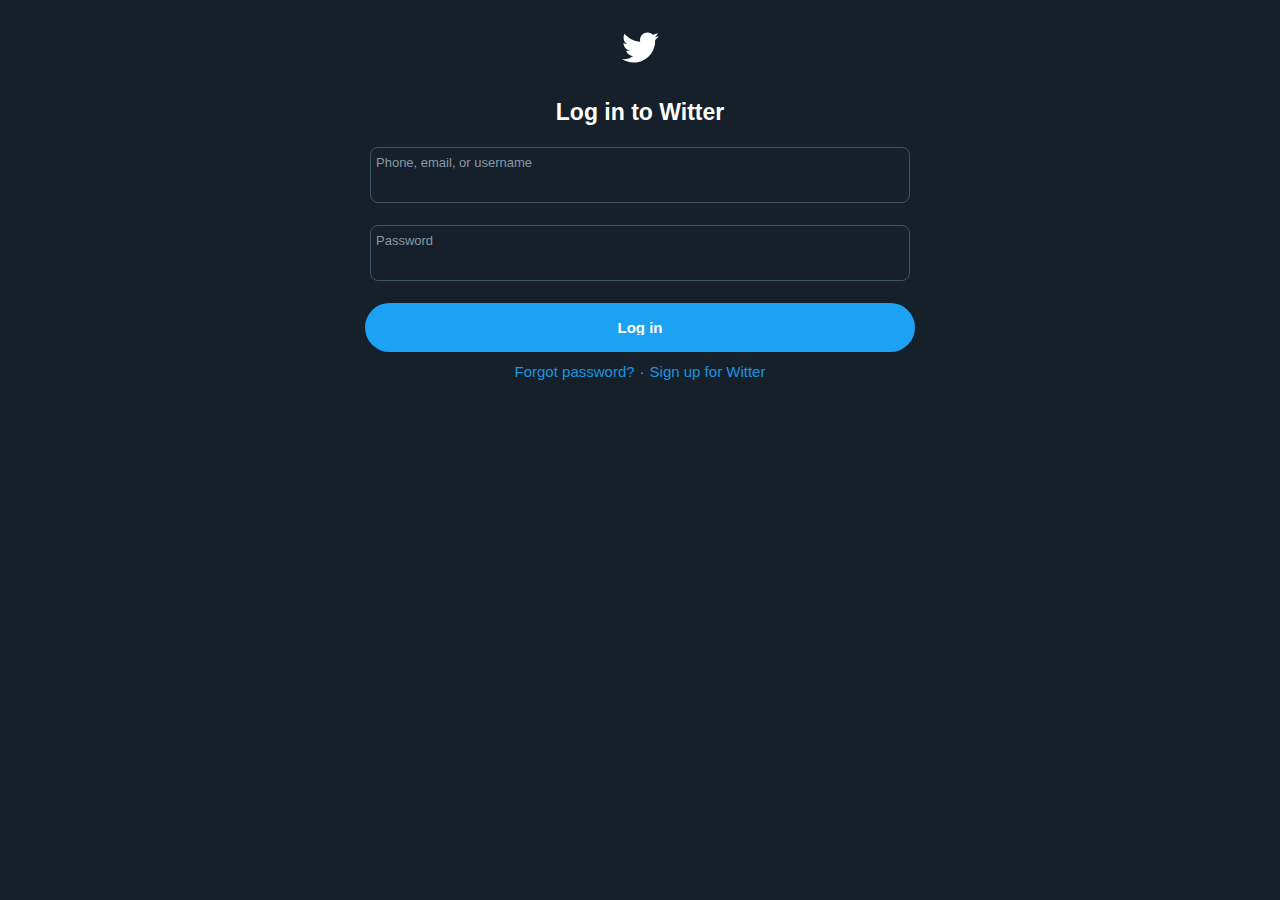
<file: witter.html>
<!DOCTYPE html>
<html>
    <head>
        <link rel="stylesheet" href="witter.css">
    </head>
    <body style="background-color: rgb(21, 32, 43); scrollbar-color: rgb(107, 125, 140) rgb(25, 39, 52);">
        <div id="react-root" style="height:100%;display:flex;"><div class="css-1dbjc4n r-13awgt0 r-12vffkv"><div class="css-1dbjc4n r-13awgt0 r-12vffkv"><div id="layers" class="r-1d2f490 r-u8s1d r-zchlnj r-ipm5af" style="z-index: 1;"><div class="css-1dbjc4n r-aqfbo4 r-1p0dtai r-1d2f490 r-12vffkv r-1xcajam r-zchlnj"><div class="css-1dbjc4n r-12vffkv"><div class="css-1dbjc4n r-12vffkv"><div class="css-1dbjc4n"></div></div></div></div></div><div class="css-1dbjc4n r-13qz1uu r-417010" style="min-height: 531px;" aria-hidden="false"><main role="main" class="css-1dbjc4n r-16y2uox r-1wbh5a2"><div class="css-1dbjc4n r-150rngu r-16y2uox r-1wbh5a2"><div class="css-1dbjc4n r-1jgb5lz r-1x0uki6 r-1ye8kvj r-1j3t67a r-13qz1uu"><svg viewBox="0 0 24 24" class="r-jwli3a r-4qtqp9 r-yyyyoo r-j66t93 r-dnmrzs r-bnwqim r-1plcrui r-lrvibr"><g><path d="M23.643 4.937c-.835.37-1.732.62-2.675.733.962-.576 1.7-1.49 2.048-2.578-.9.534-1.897.922-2.958 1.13-.85-.904-2.06-1.47-3.4-1.47-2.572 0-4.658 2.086-4.658 4.66 0 .364.042.718.12 1.06-3.873-.195-7.304-2.05-9.602-4.868-.4.69-.63 1.49-.63 2.342 0 1.616.823 3.043 2.072 3.878-.764-.025-1.482-.234-2.11-.583v.06c0 2.257 1.605 4.14 3.737 4.568-.392.106-.803.162-1.227.162-.3 0-.593-.028-.877-.082.593 1.85 2.313 3.198 4.352 3.234-1.595 1.25-3.604 1.995-5.786 1.995-.376 0-.747-.022-1.112-.065 2.062 1.323 4.51 2.093 7.14 2.093 8.57 0 13.255-7.098 13.255-13.254 0-.2-.005-.402-.014-.602.91-.658 1.7-1.477 2.323-2.41z"></path></g></svg><h1 dir="auto" role="heading" class="css-4rbku5 css-901oao r-jwli3a r-1qd0xha r-1blvdjr r-b88u0q r-ad9z0x r-15d164r r-mvpalk r-6ity3w r-bcqeeo r-q4m81j r-qvutc0"><span class="css-901oao css-16my406 r-1qd0xha r-ad9z0x r-bcqeeo r-qvutc0">Log in to Witter</span></h1><div class="css-1dbjc4n r-13qz1uu"><form action="/sessions" method="post" novalidate=""><div class="css-1dbjc4n"><input name="redirect_after_login" type="hidden" value="/"><input name="remember_me" type="hidden" value="1"><input name="authenticity_token" type="hidden" value="5d0400003e6e11eb8d6c93a7ae24d182"><input name="wfa" type="hidden" value="1"><input autocomplete="off" name="ui_metrics" type="hidden" value="{&quot;rf&quot;:{&quot;ace7d310e355f28c5773f7ccdb5c05b450ad9df535f90c29d081e0c01f1ebf90&quot;:-2,&quot;aac7aa48ca3d018a0ca350d41642a49acc9da14e26ded8514375d296bc9b53d7&quot;:-71,&quot;a20c3f8e5bf75d1dc6a7be409efe63a2e07ff500e620e1b165a28dfdde4a8ddf&quot;:-94,&quot;aae88c2cad3e68e5747e4970d07f355c21c911b33c58041ce967b0224a98a4bb&quot;:1},&quot;s&quot;:&quot;[base64]&quot;}"><div class="css-1dbjc4n r-1j3t67a r-1w50u8q"><label class="css-1dbjc4n r-wrkyx5 r-1xfd6ze r-rs99b7 r-18u37iz"><div class="css-1dbjc4n r-16y2uox r-1wbh5a2"><div class="css-1dbjc4n r-18u37iz r-1wtj0ep"><div dir="auto" class="css-901oao css-bfa6kz r-111h2gw r-1qd0xha r-n6v787 r-16dba41 r-1sf4r6n r-bcqeeo r-ou255f r-glunga r-qvutc0"><span class="css-901oao css-16my406 r-1qd0xha r-ad9z0x r-bcqeeo r-qvutc0">Phone, email, or username</span></div></div><div class="css-1dbjc4n r-18u37iz r-16y2uox r-1wbh5a2 r-1udh08x"><div dir="auto" class="css-901oao r-1awozwy r-k200y r-jwli3a r-6koalj r-1qd0xha r-1b6yd1w r-16dba41 r-ad9z0x r-bcqeeo r-13qz1uu r-qvutc0"><input autocapitalize="none" autocomplete="on" autocorrect="off" name="session[username_or_email]" spellcheck="false" type="text" dir="auto" data-focusable="true" class="r-30o5oe r-1niwhzg r-17gur6a r-1yadl64 r-deolkf r-homxoj r-poiln3 r-7cikom r-1ny4l3l r-1inuy60 r-ou255f r-vmopo1 r-1w50u8q r-1dz5y72 r-fdjqy7 r-13qz1uu" value=""></div></div></div></label><div class="css-1dbjc4n r-18u37iz r-ou255f"><div class="css-1dbjc4n r-13awgt0 r-eqz5dr r-1ah4tor r-vmopo1"></div></div></div><div class="css-1dbjc4n r-1j3t67a r-1w50u8q"><label class="css-1dbjc4n r-wrkyx5 r-1xfd6ze r-rs99b7 r-18u37iz"><div class="css-1dbjc4n r-16y2uox r-1wbh5a2"><div class="css-1dbjc4n r-18u37iz r-1wtj0ep"><div dir="auto" class="css-901oao css-bfa6kz r-111h2gw r-1qd0xha r-n6v787 r-16dba41 r-1sf4r6n r-bcqeeo r-ou255f r-glunga r-qvutc0"><span class="css-901oao css-16my406 r-1qd0xha r-ad9z0x r-bcqeeo r-qvutc0">Password</span></div></div><div class="css-1dbjc4n r-18u37iz r-16y2uox r-1wbh5a2 r-1udh08x"><div dir="auto" class="css-901oao r-1awozwy r-k200y r-jwli3a r-6koalj r-1qd0xha r-1b6yd1w r-16dba41 r-ad9z0x r-bcqeeo r-13qz1uu r-qvutc0"><input autocapitalize="none" autocomplete="on" autocorrect="off" name="session[password]" spellcheck="false" type="password" dir="auto" data-focusable="true" class="r-30o5oe r-1niwhzg r-17gur6a r-1yadl64 r-deolkf r-homxoj r-poiln3 r-7cikom r-1ny4l3l r-1inuy60 r-ou255f r-vmopo1 r-1w50u8q r-1dz5y72 r-fdjqy7 r-13qz1uu" value=""></div></div></div></label><div class="css-1dbjc4n r-18u37iz r-ou255f"><div class="css-1dbjc4n r-13awgt0 r-eqz5dr r-1ah4tor r-vmopo1"></div></div></div><div class="css-1dbjc4n"><div role="button" class="css-18t94o4 css-1dbjc4n r-urgr8i r-42olwf r-sdzlij r-1phboty r-rs99b7 r-1w2pmg r-vlx1xi r-zg41ew r-1jayybb r-17bavie r-1ny4l3l r-15bsvpr r-o7ynqc r-6416eg r-lrvibr" data-testid="LoginForm_Login_Button" data-focusable="true" tabindex="0"><div dir="auto" class="css-901oao r-1awozwy r-jwli3a r-6koalj r-18u37iz r-16y2uox r-1qd0xha r-a023e6 r-b88u0q r-1777fci r-eljoum r-dnmrzs r-bcqeeo r-q4m81j r-qvutc0"><span class="css-901oao css-16my406 css-bfa6kz r-1qd0xha r-ad9z0x r-bcqeeo r-qvutc0"><span class="css-901oao css-16my406 r-1qd0xha r-ad9z0x r-bcqeeo r-qvutc0">Log in</span></span></div></div></div></div></form></div><div dir="auto" class="css-901oao r-jwli3a r-1qd0xha r-a023e6 r-16dba41 r-ad9z0x r-1x0uki6 r-bcqeeo r-q4m81j r-qvutc0"><div class="css-1dbjc4n r-1d09ksm r-xoduu5 r-18u37iz r-1wbh5a2"><a href="https://twitter.com/account/begin_password_reset" role="link" data-focusable="true" class="css-4rbku5 css-18t94o4 css-901oao css-16my406 r-1n1174f r-1loqt21 r-1qd0xha r-ad9z0x r-bcqeeo r-qvutc0"><span class="css-901oao css-16my406 r-1qd0xha r-ad9z0x r-bcqeeo r-qvutc0">Forgot password?</span></a><span aria-hidden="true" class="css-901oao css-16my406 r-111h2gw r-1q142lx r-1qd0xha r-ad9z0x r-bcqeeo r-ou255f r-qvutc0"><span class="css-901oao css-16my406 r-1qd0xha r-ad9z0x r-bcqeeo r-qvutc0">·</span></span><a href="/i/flow/signup" role="link" data-focusable="true" class="css-4rbku5 css-18t94o4 css-901oao css-16my406 r-1n1174f r-1loqt21 r-1qd0xha r-ad9z0x r-bcqeeo r-qvutc0"><span class="css-901oao css-16my406 r-1qd0xha r-ad9z0x r-bcqeeo r-qvutc0">Sign up for Witter</span></a></div></div></div></div></main></div></div></div></div>
    </body>
</html>
</file>
<file: witter.css>
.r-12vffkv {
    pointer-events: none !important;
}

.r-13awgt0 {
    flex: 1 1 0%;
}

.css-1dbjc4n {
    -ms-flex-align: stretch;
    -ms-flex-direction: column;
    -ms-flex-negative: 0;
    -ms-flex-preferred-size: auto;
    -webkit-align-items: stretch;
    -webkit-box-align: stretch;
    -webkit-box-direction: normal;
    -webkit-box-orient: vertical;
    -webkit-flex-basis: auto;
    -webkit-flex-direction: column;
    -webkit-flex-shrink: 0;
    align-items: stretch;
    border: 0 solid black;
    box-sizing: border-box;
    display: -webkit-box;
    display: -moz-box;
    display: -ms-flexbox;
    display: -webkit-flex;
    display: flex;
    flex-basis: auto;
    flex-direction: column;
    flex-shrink: 0;
    margin-bottom: 0px;
    margin-left: 0px;
    margin-right: 0px;
    margin-top: 0px;
    min-height: 0px;
    min-width: 0px;
    padding-bottom: 0px;
    padding-left: 0px;
    padding-right: 0px;
    padding-top: 0px;
    position: relative;
    z-index: 0;
}

.r-417010 {
    z-index: 0;
}

.r-16y2uox {
    -webkit-box-flex: 1;
    flex-grow: 1;
}

.r-1wbh5a2 {
    flex-shrink: 1;
}

.r-1jgb5lz {
    margin-left: auto;
    margin-right: auto;
}

.r-1x0uki6 {
    margin-top: 20px;
}

.r-1ye8kvj {
    max-width: 600px;
}

.r-1j3t67a {
    padding-left: 15px;
    padding-right: 15px;
}

.r-13qz1uu {
    width: 100%;
}

.r-jwli3a {
    color: rgb(255, 255, 255);
}

.r-4qtqp9 {
    display: inline-block;
}

.r-yyyyoo {
    fill: currentcolor;
}

.r-dnmrzs {
    max-width: 100%;
}

.r-bnwqim {
    position: relative;
}

.r-1plcrui {
    vertical-align: text-bottom;
}

.r-lrvibr {
    -moz-user-select: none;
    -ms-user-select: none;
    -webkit-user-select: none;
    user-select: none;
}

.r-j66t93 {
    height: 39px;
}

.css-4rbku5 {
    background-color: rgba(0, 0, 0, 0);
    color: inherit;
    font: inherit;
    list-style: outside none none;
    margin: 0px;
    text-align: inherit;
    text-decoration: none;
}

.css-901oao {
    border: 0px solid black;
    box-sizing: border-box;
    color: rgb(0, 0, 0);
    display: inline;
    font: 14px -apple-system, BlinkMacSystemFont, "Segoe UI", Roboto, Helvetica, Arial, sans-serif;
        font-weight: normal;
        font-size: 14px;
        line-height: normal;
        font-family: -apple-system, BlinkMacSystemFont, "Segoe UI", Roboto, Helvetica, Arial, sans-serif;
    margin: 0px;
    padding: 0px;
    white-space: pre-wrap;
    overflow-wrap: break-word;
}

.r-1qd0xha {
    font-family: -apple-system, BlinkMacSystemFont, "Segoe UI", Roboto, Helvetica, Arial, sans-serif;
}

.r-1blvdjr {
    font-size: 23px;
}

.r-b88u0q {
    font-weight: 700;
}

.r-ad9z0x {
    line-height: 1.3125;
}

.r-15d164r {
    margin-bottom: 10px;
}

.r-mvpalk {
    margin-left: 0px;
    margin-right: 0px;
}

.r-6ity3w {
    margin-top: 30px;
}

.r-bcqeeo {
    min-width: 0px;
}

.r-q4m81j {
    text-align: center;
}

.r-qvutc0 {
    overflow-wrap: break-word;
}

.css-16my406 {
    color: inherit;
    font: inherit;
        line-height: inherit;
        font-family: inherit;
    white-space: inherit;
}

.r-1j3t67a {
    padding-left: 15px;
    padding-right: 15px;
}

.r-1w50u8q {
    padding-bottom: 10px;
    padding-top: 10px;
}

.r-wrkyx5 {
    border-color: rgb(61, 84, 102);
}

.r-1xfd6ze {
    border-radius: 8px;
}

.r-rs99b7 {
    border-width: 1px;
}

.r-18u37iz {
    -moz-box-direction: normal;
    -moz-box-orient: horizontal;
    flex-direction: row;
}

.r-ou255f {
    padding-left: 5px;
    padding-right: 5px;
}

.r-1wtj0ep {
    -moz-box-pack: justify;
    justify-content: space-between;
}

.r-1udh08x {
    overflow: hidden;
}

.css-bfa6kz {
    max-width: 100%;
    overflow: hidden;
    text-overflow: ellipsis;
    white-space: nowrap;
}

.r-111h2gw {
    color: rgb(136, 153, 166);
}

.r-n6v787 {
    font-size: 13px;
}

.r-16dba41 {
    font-weight: 400;
}

.r-1sf4r6n {
    line-height: calc(19.6875px);
}

.r-glunga {
    padding-top: 5px;
}

.r-qvutc0 {
    overflow-wrap: break-word;
}

.r-1awozwy {
    -moz-box-align: center;
    align-items: center;
}

.r-k200y {
    align-self: flex-start;
}

.r-jwli3a {
    color: rgb(255, 255, 255);
}

.r-6koalj {
    display: flex;
}

.r-1b6yd1w {
    font-size: 19px;
}

.r-30o5oe {
    appearance: none;
}

.r-1niwhzg {
    background-color: rgba(0, 0, 0, 0);
}

.r-17gur6a {
    border-radius: 0px;
}

.r-1yadl64 {
    border-width: 0px;
}

.r-deolkf {
    box-sizing: border-box;
}

.r-homxoj {
    color: inherit;
}

.r-poiln3 {
    font-family: inherit;
}

.r-vmopo1 {
    padding-top: 2px;
}

.r-1dz5y72 {
    resize: none;
}

.r-fdjqy7 {
    text-align: left;
}

.r-eqz5dr {
    -moz-box-direction: normal;
    -moz-box-orient: vertical;
    flex-direction: column;
}

.r-1ah4tor {
    padding-right: 20px;
}

.r-7cikom {
    font-size: inherit;
}

.r-1ny4l3l {
    outline-style: none;
}

.r-1inuy60 {
    padding-bottom: 5px;
}

.css-18t94o4 {
    cursor: pointer;
}

.r-urgr8i {
    background-color: rgb(29, 161, 242);
}

.r-42olwf {
    border-color: rgba(0, 0, 0, 0);
}

.r-sdzlij {
    border-radius: 9999px;
}

.r-1phboty {
    border-style: solid;
}

.r-rs99b7 {
    border-width: 1px;
}

.r-1w2pmg {
    height: 0px;
}

.r-vlx1xi {
    margin-left: 10px;
    margin-right: 10px;
}

.r-zg41ew {
    margin-bottom: 10px;
    margin-top: 10px;
}

.r-1jayybb {
    min-height: 49px;
}

.r-17bavie {
    min-width: calc(78.89px);
}

.r-17bavie {
    min-width: calc(78.89px);
}

.r-15bsvpr {
    padding-left: 30px;
    padding-right: 30px;
}

.r-o7ynqc {
    transition-duration: 0.2s;
}

.r-6416eg {
    transition-property: background-color, box-shadow;
}

.r-lrvibr {
    user-select: none;
}

.r-a023e6 {
    font-size: 15px;
}

.r-1777fci {
    -moz-box-pack: center;
    justify-content: center;
}

.r-eljoum {
    line-height: 1;
}

.r-1d09ksm {
    -moz-box-align: baseline;
    align-items: baseline;
}

.r-xoduu5 {
    display: inline-flex;
}

.r-1n1174f {
    color: rgb(27, 149, 224);
}

.r-1loqt21 {
    cursor: pointer;
}

.r-1q142lx {
    flex-shrink: 0;
}

.r-1d2f490 {
    left: 0px;
}

.r-u8s1d {
    position: absolute;
}

.r-zchlnj {
    right: 0px;
}

.r-ipm5af {
    top: 0px;
}

.r-aqfbo4 {
    backface-visibility: hidden;
}

.r-1p0dtai {
    bottom: 0px;
}

.r-1d2f490 {
    left: 0px;
}

.r-1xcajam {
    position: fixed;
}

.r-150rngu {
}
</file>
